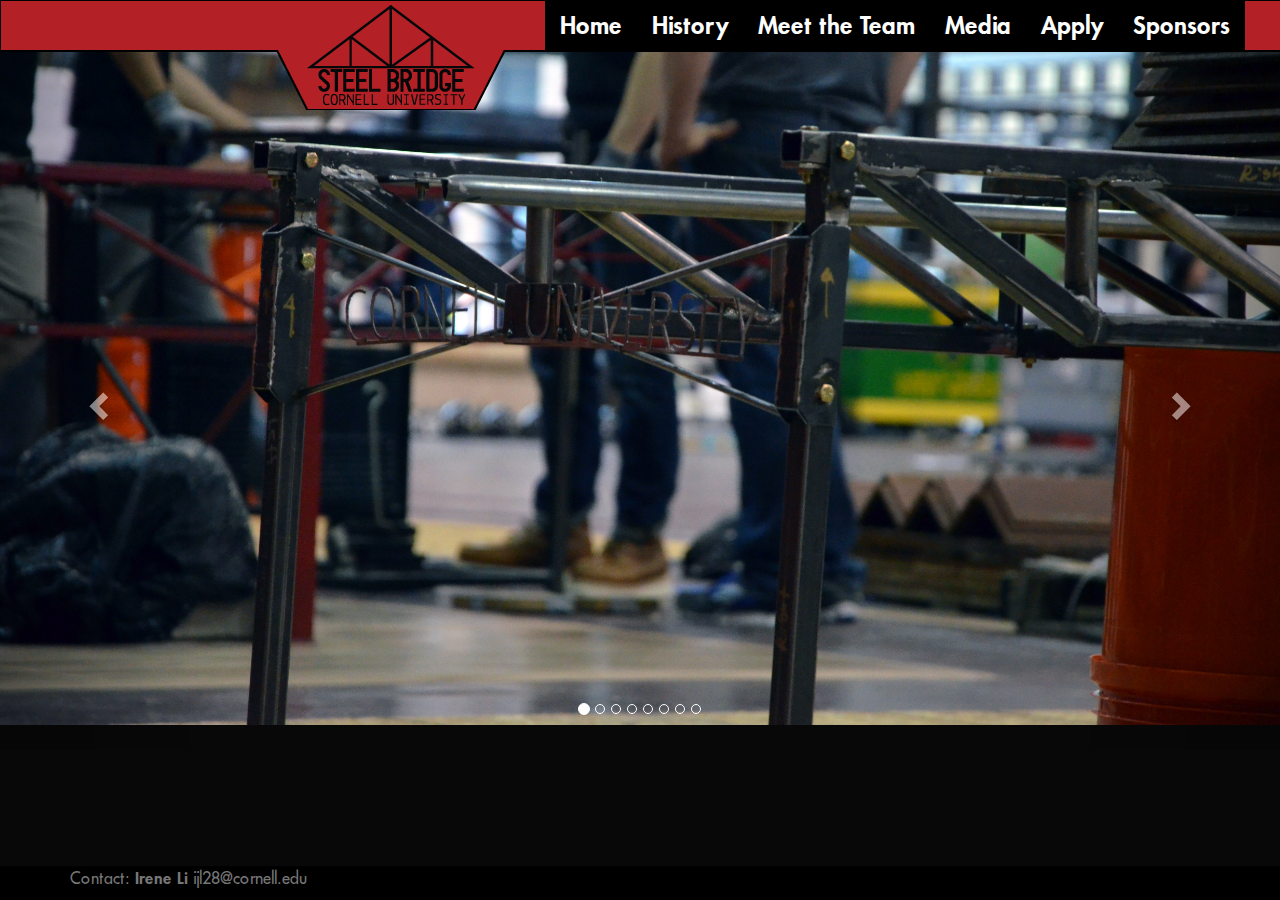
<file: index.html>
<!DOCTYPE html>
<html lang="en">
<head>
 <title>Steel Bridge - Cornell University</title>
 <meta charset="utf-8">
 <meta name="viewport" content="width=device-width, initial-scale=1">
 <meta name="viewport" content="width=device-width, initial-scale=1">

 <!-- Latest compiled and minified CSS -->
<link rel="stylesheet" href="//maxcdn.bootstrapcdn.com/bootstrap/3.3.5/css/bootstrap.min.css">

<!-- jQuery library -->
<script src="//ajax.googleapis.com/ajax/libs/jquery/1.11.3/jquery.min.js"></script>

<!-- Latest compiled JavaScript -->
<script src="//maxcdn.bootstrapcdn.com/bootstrap/3.3.5/js/bootstrap.min.js"></script>
 
 <link rel="stylesheet" type="text/css" href="style.css">

 <style>
 body {
  background-color: #080808;
  background-image: none;
 }
 </style>
</head>

<body>
  <nav class="navbar navbar-fixed-top">
    <div class="container-fluid">
      <ul class="nav navbar-nav navbar-right">
        <li><a href="index.html"><b>Home</b></a></li>
        <li><a href="history.html"><b>History</b></a></li>
        <li><a href="about.html"><b>Meet the Team</b></a></li> 
        <li><a href="media.html"><b>Media</b></a></li> 
        <li><a href="join.html"><b>Apply</b></a></li>
        <li><a href="sponsor.html"><b>Sponsors</b></a></li>
      </ul>
    </div>
  </nav> 

  <div id="myCarousel" class="carousel slide" data-ride="carousel">
    <!-- Indicators -->
    <ol class="carousel-indicators">
      <li data-target="#myCarousel" data-slide-to="0" class="active"></li>
      <li data-target="#myCarousel" data-slide-to="1"></li>
      <li data-target="#myCarousel" data-slide-to="2"></li>
      <li data-target="#myCarousel" data-slide-to="3"></li>
      <li data-target="#myCarousel" data-slide-to="4"></li>
      <li data-target="#myCarousel" data-slide-to="5"></li>
      <li data-target="#myCarousel" data-slide-to="6"></li>
      <li data-target="#myCarousel" data-slide-to="7"></li>
    </ol>

    <!-- Wrapper for slides -->
    <div class="carousel-inner" role="listbox">
      <div class="item active">
        <img src="img/index/cp1.jpg" width="100%" alt="First Slide" >
      </div>

      <div class="item">
        <img src="img/index/cp2.jpg" width="100%" alt="Second Slide" >
      </div>
      
      <div class="item">
        <img src="img/index/cp3.JPG" width="100%" alt="Third Slide" >
      </div>

      <div class="item">
        <img src="img/index/cp4.JPG" width="100%" alt="Fourth Slide" >
      </div>

      <div class="item">
        <img src="img/index/cp5.JPG" width="100%" alt="Fifth Slide" >
      </div>

      <div class="item">
        <img src="img/index/cp6.jpg" width="100%" alt="Sixth Slide" >
      </div>

      <div class="item">
        <img src="img/index/cp7.JPG" width="100%" alt="Seventh Slide" >
      </div>

      <div class="item">
        <img src="img/index/cp8.JPG" width="100%" alt="Eighth Slide" >
      </div>
    </div>

    <!-- Left and right controls -->
    <a class="left carousel-control" href="#myCarousel" role="button" data-slide="prev">
      <span class="glyphicon glyphicon-chevron-left" aria-hidden="true"></span>
      <span class="sr-only">Previous</span>
    </a>
    <a class="right carousel-control" href="#myCarousel" role="button" data-slide="next">
      <span class="glyphicon glyphicon-chevron-right" aria-hidden="true"></span>
      <span class="sr-only">Next</span>
    </a>
  </div>

  <footer class="footer">
    <div class="container">
      <p class="text-muted">Contact: <b>Irene Li</b> ijl28@cornell.edu</p>
    </div>
  </footer>
</body>
</html>
</file>
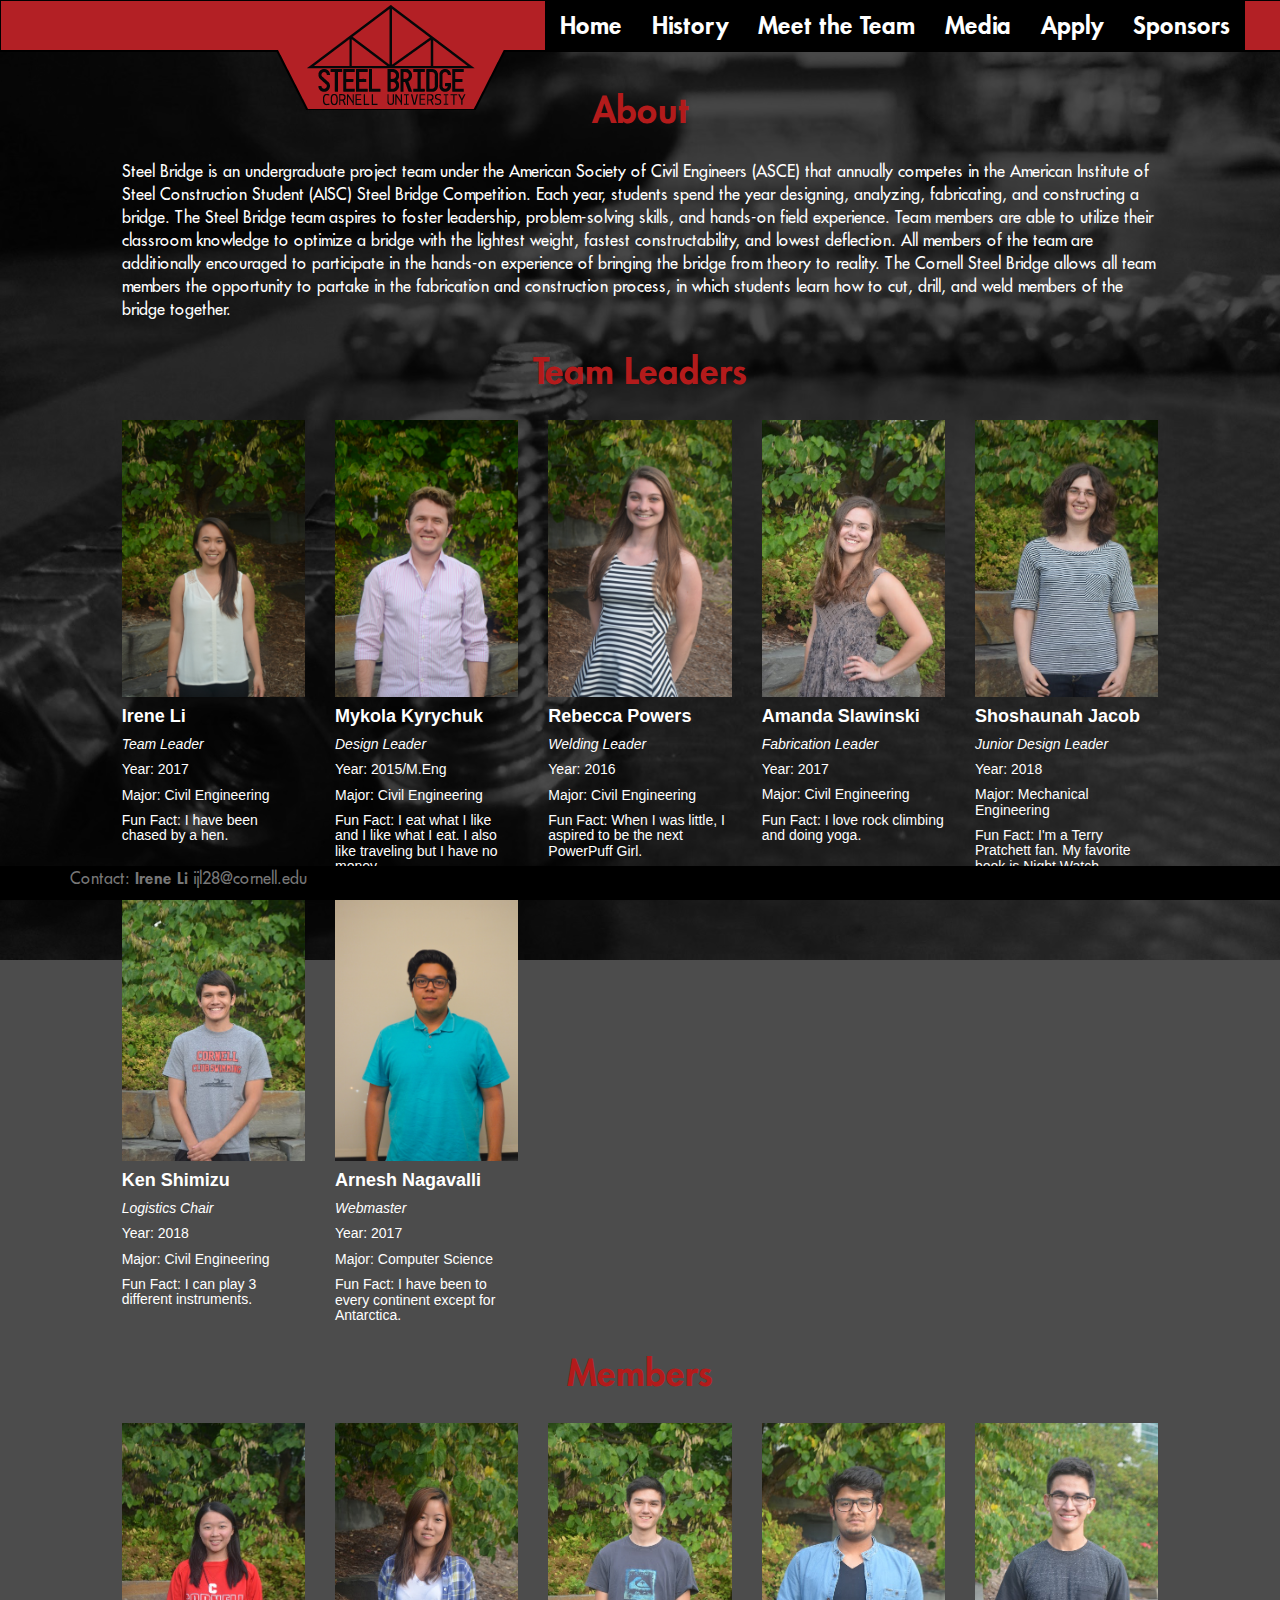
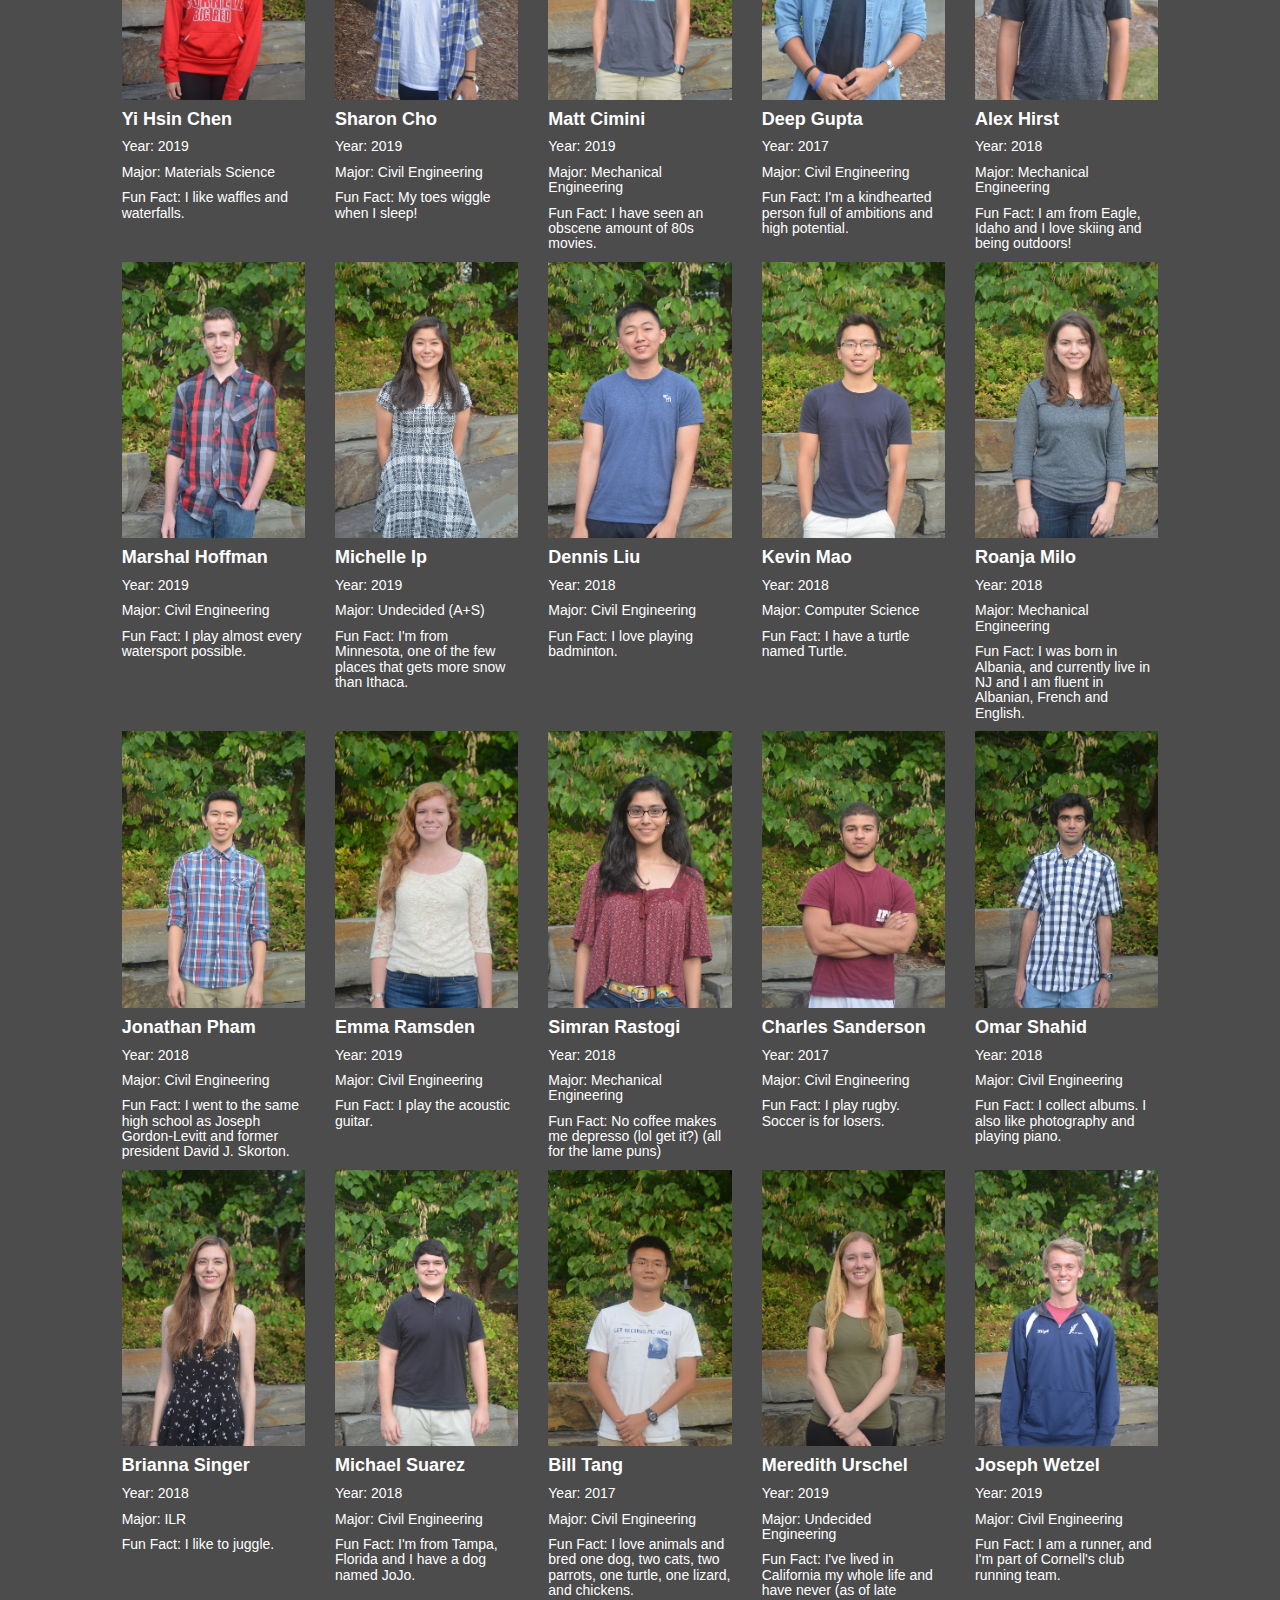
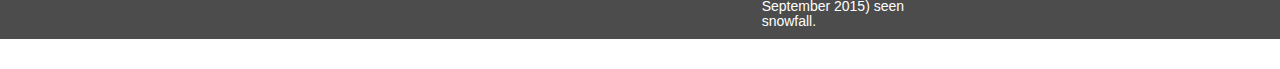
<file: about.html>
<!DOCTYPE html>
<html lang="en">
<head>
  <title>Steel Bridge - Cornell University - Meet the Team</title>
  <meta charset="utf-8">
  <!-- Latest compiled and minified CSS -->
  <link rel="stylesheet" href="//maxcdn.bootstrapcdn.com/bootstrap/3.3.5/css/bootstrap.min.css">
  <!-- jQuery library -->
  <script src="//ajax.googleapis.com/ajax/libs/jquery/1.11.3/jquery.min.js"></script>
  <!-- Latest compiled JavaScript -->
  <script src="//maxcdn.bootstrapcdn.com/bootstrap/3.3.5/js/bootstrap.min.js"></script>

  <link rel="stylesheet" type="text/css" href="style.css">
</head>

<body>
  <nav class="navbar navbar-fixed-top">
    <div class="container-fluid">
      <ul class="nav navbar-nav navbar-right">
        <li><a href="index.html"><b>Home</b></a></li>
        <li><a href="history.html"><b>History</b></a></li>
        <li><a href="about.html"><b>Meet the Team</b></a></li> 
        <li><a href="media.html"><b>Media</b></a></li> 
        <li><a href="join.html"><b>Apply</b></a></li>
        <li><a href="sponsor.html"><b>Sponsors</b></a></li>
      </ul>
    </div>
  </nav>
  <div class="transbox"> 
    <br>
    <h1><b>About</b></h1>
    <br>
    <div class="container-fluid">
      <div class="row">
        <div class="col-xs-1"></div>
        <div class="col-xs-10">
          <p>Steel Bridge is an undergraduate project team under the American Society of Civil Engineers (ASCE) that annually competes in the American Institute of Steel Construction Student (AISC) Steel Bridge Competition. Each year, students spend the year designing, analyzing, fabricating, and constructing a bridge. The Steel Bridge team aspires to foster leadership, problem-solving skills, and hands-on field experience. Team members are able to utilize their classroom knowledge to optimize a bridge with the lightest weight, fastest constructability, and lowest deflection. All members of the team are additionally encouraged to participate in the hands-on experience of bringing the bridge from theory to reality. The Cornell Steel Bridge allows all team members the opportunity to partake in the fabrication and construction process, in which students learn how to cut, drill, and weld members of the bridge together.</p>
        </div>
        <div class="col-xs-1"></div>
      </div>
    </div>

    <h1> <b>Team Leaders </b></h1>
    <br>
    <div class="container-fluid">
     <div class="row">
      <div class="col-xs-1"></div>
      <div class="col-xs-2">             
        <img src ="../img/about/l1.JPG" alt="Irene" width = "100%">
        <h4><b>Irene Li</b></h4>
        <h5><i>Team Leader</i></h5>
        <h5>Year: 2017</h5>
        <h5>Major: Civil Engineering</h5>
        <h5>Fun Fact: I have been chased by a hen.</h5>
      </div>
      <div class="col-xs-2">
        <img src ="img/about/l2.jpg" alt="Mykola Kyrychuk" width = "100%">
        <h4><b>Mykola Kyrychuk</b></h4>
        <h5><i>Design Leader</i></h5>
        <h5>Year: 2015/M.Eng</h5>
        <h5>Major: Civil Engineering</h5>
        <h5>Fun Fact: I eat what I like and I like what I eat. I also like traveling but I have no money. </h5>
      </div>
      <div class="col-xs-2">    
        <img src ="img/about/l3.JPG" alt="Rebecca Powers" width = "100%">
        <h4><b>Rebecca Powers</b></h4>
        <h5><i>Welding Leader</i></h5>
        <h5>Year: 2016</h5>
        <h5>Major: Civil Engineering</h5>
        <h5>Fun Fact: When I was little, I aspired to be the next PowerPuff Girl.</h5>
      </div>
      <div class="col-xs-2">
        <img src ="img/about/l4.JPG" alt="Amanda Slawinski" width = "100%">
        <h4><b>Amanda Slawinski</b></h4>
        <h5><i>Fabrication Leader</i></h5>
        <h5>Year: 2017</h5>
        <h5>Major: Civil Engineering</h5>
        <h5>Fun Fact: I love rock climbing and doing yoga.</h5>
      </div>
      <div class="col-xs-2">
        <img src ="img/about/l5.JPG" alt="Shoshaunah Jacob" width = "100%">
        <h4><b>Shoshaunah Jacob</b></h4>
        <h5><i>Junior Design Leader</i></h5>
        <h5>Year: 2018</h5>
        <h5>Major: Mechanical Engineering</h5>
        <h5>Fun Fact: I'm a Terry Pratchett fan. My favorite book is Night Watch.</h5>
      </div>
      <div class="col-xs-1"></div>
    </div>

    <div class="row">
      <div class="col-xs-1"></div>
      <div class="col-xs-2">
        <img src ="img/about/l6.JPG" alt="Ken Shimizu" width = "100%">
        <h4><b>Ken Shimizu</b></h4>
        <h5><i>Logistics Chair</i></h5>
        <h5>Year: 2018</h5>
        <h5>Major: Civil Engineering</h5>
        <h5>Fun Fact: I can play 3 different instruments.</h5>
      </div>
      <div class="col-xs-2">
        <img src ="img/about/l7.jpg" alt="Arnesh Nagavalli" width = "100%">
        <h4><b>Arnesh Nagavalli</b></h4>
        <h5><i>Webmaster</i></h5>
        <h5>Year: 2017</h5>
        <h5>Major: Computer Science</h5>
        <h5>Fun Fact: I have been to every continent except for Antarctica.</h5>
      </div>
      <div class="col-xs-2"></div>
      <div class="col-xs-2"></div>
      <div class="col-xs-2"></div>
      <div class="col-xs-1"></div>
    </div>
  </div>

  <h1> <b> Members </b></h1>
  <br>
  <div class="container-fluid">
    <div class ="row">
      <div class="col-xs-1"></div>
      <div class="col-xs-2">
        <img src ="img/about/t1.JPG" alt="Yi Hsin Chen" width = "100%">
        <h4><b>Yi Hsin Chen</b></h4>
        <h5>Year: 2019</h5>
        <h5>Major: Materials Science</h5>
        <h5>Fun Fact: I like waffles and waterfalls.</h5>
      </div>
      <div class="col-xs-2">
        <img src ="img/about/t2.JPG" alt="Sharon Cho" width = "100%">
        <h4><b>Sharon Cho</b></h4>
        <h5>Year: 2019</h5>
        <h5>Major: Civil Engineering</h5>
        <h5>Fun Fact: My toes wiggle when I sleep!</h5>
      </div>
      <div class="col-xs-2">
        <img src ="img/about/t3.JPG" alt="Matt Cimini" width = "100%">
        <h4><b>Matt Cimini</b></h4>
        <h5>Year: 2019</h5>
        <h5>Major: Mechanical Engineering</h5>
        <h5>Fun Fact: I have seen an obscene amount of 80s movies.</h5>
      </div>
      <div class="col-xs-2">
        <img src ="img/about/t4.JPG" alt="Deep Gupta" width = "100%">
        <h4><b>Deep Gupta</b></h4>
        <h5>Year: 2017</h5>
        <h5>Major: Civil Engineering</h5>
        <h5>Fun Fact: I'm a kindhearted person full of ambitions and high potential.</h5>
      </div>
      <div class="col-xs-2">
        <img src ="img/about/t5.JPG" alt="Alex Hirst" width = "100%">
        <h4><b>Alex Hirst</b></h4>
        <h5>Year: 2018</h5>
        <h5>Major: Mechanical Engineering</h5>
        <h5>Fun Fact: I am from Eagle, Idaho and I love skiing and being outdoors!</h5>
      </div>
      <div class="col-xs-1"></div>
    </div>

    <div class ="row">
      <div class="col-xs-1"></div>
      <div class="col-xs-2">
        <img src ="img/about/t6.JPG" alt="Marshal Hoffman" width = "100%">
        <h4><b>Marshal Hoffman</b></h4>
        <h5>Year: 2019</h5>
        <h5>Major: Civil Engineering</h5>
        <h5>Fun Fact: I play almost every watersport possible.</h5>
      </div>
      <div class="col-xs-2">
        <img src ="img/about/t7.JPG" alt="Michelle Ip" width = "100%">
        <h4><b>Michelle Ip</b></h4>
        <h5>Year: 2019</h5>
        <h5>Major: Undecided (A+S)</h5>
        <h5>Fun Fact: I'm from Minnesota, one of the few places that gets more snow than Ithaca.</h5>
      </div>
      <div class="col-xs-2">
        <img src ="img/about/t8.JPG" alt="Dennis Liu" width = "100%">
        <h4><b>Dennis Liu</b></h4>
        <h5>Year: 2018</h5>
        <h5>Major: Civil Engineering</h5>
        <h5>Fun Fact: I love playing badminton.</h5>
      </div>
      <div class="col-xs-2">
        <img src ="img/about/t9.JPG" alt="Kevin Mao" width = "100%">
        <h4><b>Kevin Mao</b></h4>
        <h5>Year: 2018</h5>
        <h5>Major: Computer Science</h5>
        <h5>Fun Fact: I have a turtle named Turtle.</h5>
      </div>
      <div class="col-xs-2">
        <img src ="img/about/t10.JPG" alt="Roanja Milo" width = "100%">
        <h4><b>Roanja Milo</b></h4>
        <h5>Year: 2018</h5>
        <h5>Major: Mechanical Engineering</h5>
        <h5>Fun Fact: I was born in Albania, and currently live in NJ and I am fluent in Albanian, French and English.</h5>
      </div>
      <div class="col-xs-1"></div>
    </div>

    <div class ="row">
      <div class="col-xs-1"></div>
      <div class="col-xs-2">
        <img src ="img/about/t11.JPG" alt="Jonathan Pham" width = "100%">
        <h4><b>Jonathan Pham</b></h4>
        <h5>Year: 2018</h5>
        <h5>Major: Civil Engineering</h5>
        <h5>Fun Fact: I went to the same high school as Joseph Gordon-Levitt and former president David J. Skorton.</h5>
      </div>
      <div class="col-xs-2">
        <img src ="img/about/t12.jpg" alt="Emma Ramsden" width = "100%">
        <h4><b>Emma Ramsden</b></h4>
        <h5>Year: 2019</h5>
        <h5>Major: Civil Engineering</h5>
        <h5>Fun Fact: I play the acoustic guitar.</h5>
      </div>
      <div class="col-xs-2">
        <img src ="img/about/t13.JPG" alt="Simran Rastogi" width = "100%">
        <h4><b>Simran Rastogi</b></h4>
        <h5>Year: 2018</h5>
        <h5>Major: Mechanical Engineering</h5>
        <h5>Fun Fact: No coffee makes me depresso (lol get it?) (all for the lame puns)</h5>
      </div>
      <div class="col-xs-2">
        <img src ="img/about/t14.JPG" alt="Charles Sanderson" width = "100%">
        <h4><b>Charles Sanderson</b></h4>
        <h5>Year: 2017</h5>
        <h5>Major: Civil Engineering</h5>
        <h5>Fun Fact: I play rugby. Soccer is for losers.</h5>
      </div>
      <div class="col-xs-2">
        <img src ="img/about/t15.JPG" alt="Omar Shahid" width = "100%">
        <h4><b>Omar Shahid</b></h4>
        <h5>Year: 2018</h5>
        <h5>Major: Civil Engineering</h5>
        <h5>Fun Fact: I collect albums. I also like photography and playing piano.</h5>
      </div>
      <div class="col-xs-1"></div>
    </div>

    <div class ="row">
      <div class="col-xs-1"></div>
      <div class="col-xs-2">
        <img src ="img/about/t16.JPG" alt="Brianna Singer" width = "100%">
        <h4><b>Brianna Singer</b></h4>
        <h5>Year: 2018</h5>
        <h5>Major: ILR</h5>
        <h5>Fun Fact: I like to juggle.</h5>
      </div>
      <div class="col-xs-2">
        <img src ="img/about/t17.JPG" alt="Michael Suarez" width = "100%">
        <h4><b>Michael Suarez</b></h4>
        <h5>Year: 2018</h5>
        <h5>Major: Civil Engineering</h5>
        <h5>Fun Fact: I'm from Tampa, Florida and I have a dog named JoJo.</h5>
      </div>
      <div class="col-xs-2">
        <img src ="img/about/t18.jpg" alt="Bill Tang" width = "100%">
        <h4><b>Bill Tang</b></h4>
        <h5>Year: 2017</h5>
        <h5>Major: Civil Engineering</h5>
        <h5>Fun Fact: I love animals and bred one dog, two cats, two parrots, one turtle, one lizard, and chickens.</h5>
      </div>
      <div class="col-xs-2">
        <img src ="img/about/t19.JPG" alt="Meredith Urschel" width = "100%">
        <h4><b>Meredith Urschel</b></h4>
        <h5>Year: 2019</h5>
        <h5>Major: Undecided Engineering</h5>
        <h5>Fun Fact: I've lived in California my whole life and have never (as of late September 2015) seen snowfall.</h5>
      </div>

      <div class="col-xs-2">
        <img src ="img/about/t20.JPG" alt="Joseph Wetzel" width = "100%">
        <h4><b>Joseph Wetzel</b></h4>
        <h5>Year: 2019</h5>
        <h5>Major: Civil Engineering</h5>
        <h5>Fun Fact: I am a runner, and I'm part of Cornell's club running team.</h5>
      </div>
      <div class="col-xs-1"></div>
    </div>
  </div>
</div>
<footer class="footer">
  <div class="container">
    <p class="text-muted">Contact: <b>Irene Li</b> ijl28@cornell.edu</p>
  </div>
</footer>
</body>
</html>
</file>
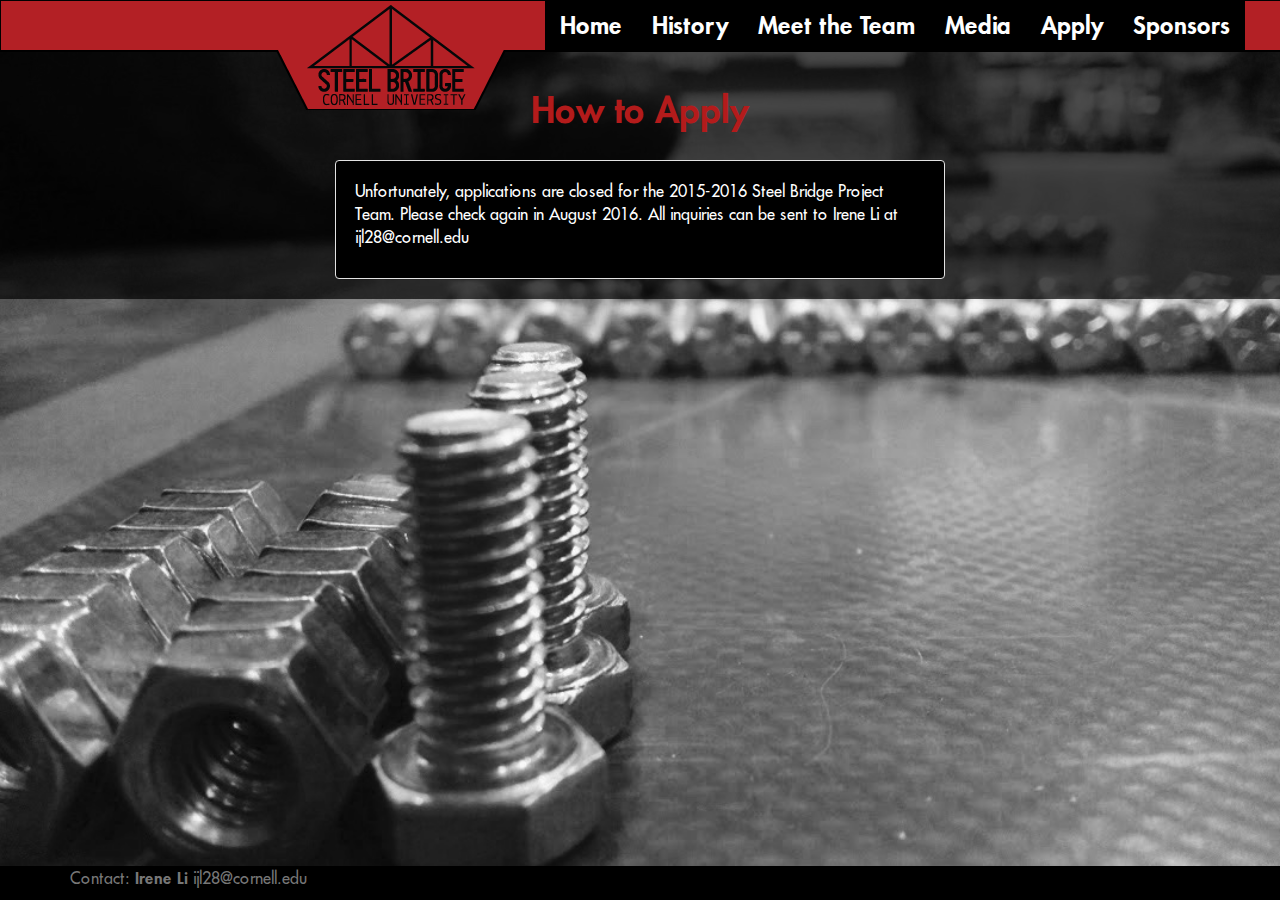
<file: join.html>
<!DOCTYPE html>
<html lang="en">
<head>
	<title>Steel Bridge - Cornell University - Apply</title>
  <meta charset="utf-8">
  <!-- Latest compiled and minified CSS -->
  <link rel="stylesheet" href="//maxcdn.bootstrapcdn.com/bootstrap/3.3.5/css/bootstrap.min.css">
  <!-- jQuery library -->
  <script src="//ajax.googleapis.com/ajax/libs/jquery/1.11.3/jquery.min.js"></script>
  <!-- Latest compiled JavaScript -->
  <script src="//maxcdn.bootstrapcdn.com/bootstrap/3.3.5/js/bootstrap.min.js"></script>

  <link rel="stylesheet" type="text/css" href="style.css">
</head>
<body>
  <nav class="navbar navbar-fixed-top">
    <div class="container-fluid">
      <ul class="nav navbar-nav navbar-right">
        <li><a href="index.html"><b>Home</b></a></li>
        <li><a href="history.html"><b>History</b></a></li>
        <li><a href="about.html"><b>Meet the Team</b></a></li> 
        <li><a href="media.html"><b>Media</b></a></li> 
        <li><a href="join.html"><b>Apply</b></a></li>
        <li><a href="sponsor.html"><b>Sponsors</b></a></li>
      </ul>
    </div>
  </nav>

  <div class="transbox">
    <br>
    <h1><b>How to Apply</b></h1>
    <br>
    <div class="container-fluid">
      <div class="row">
        <div class="col-sm-3"></div>
        <div class="col-sm-6">
          <div class="well">
            <p>Unfortunately, applications are closed for the 2015-2016 Steel Bridge Project Team. Please check again in August 2016. All inquiries can be sent to Irene Li at ijl28@cornell.edu</p>
            </div>
          </div>
          <div class="col-sm-3"></div>
        </div>
      </div>
    </div>
    <footer class="footer">
      <div class="container">
        <p class="text-muted">Contact: <b>Irene Li</b> ijl28@cornell.edu</p>
      </div>
    </footer>
  </body>
  </html>
</file>
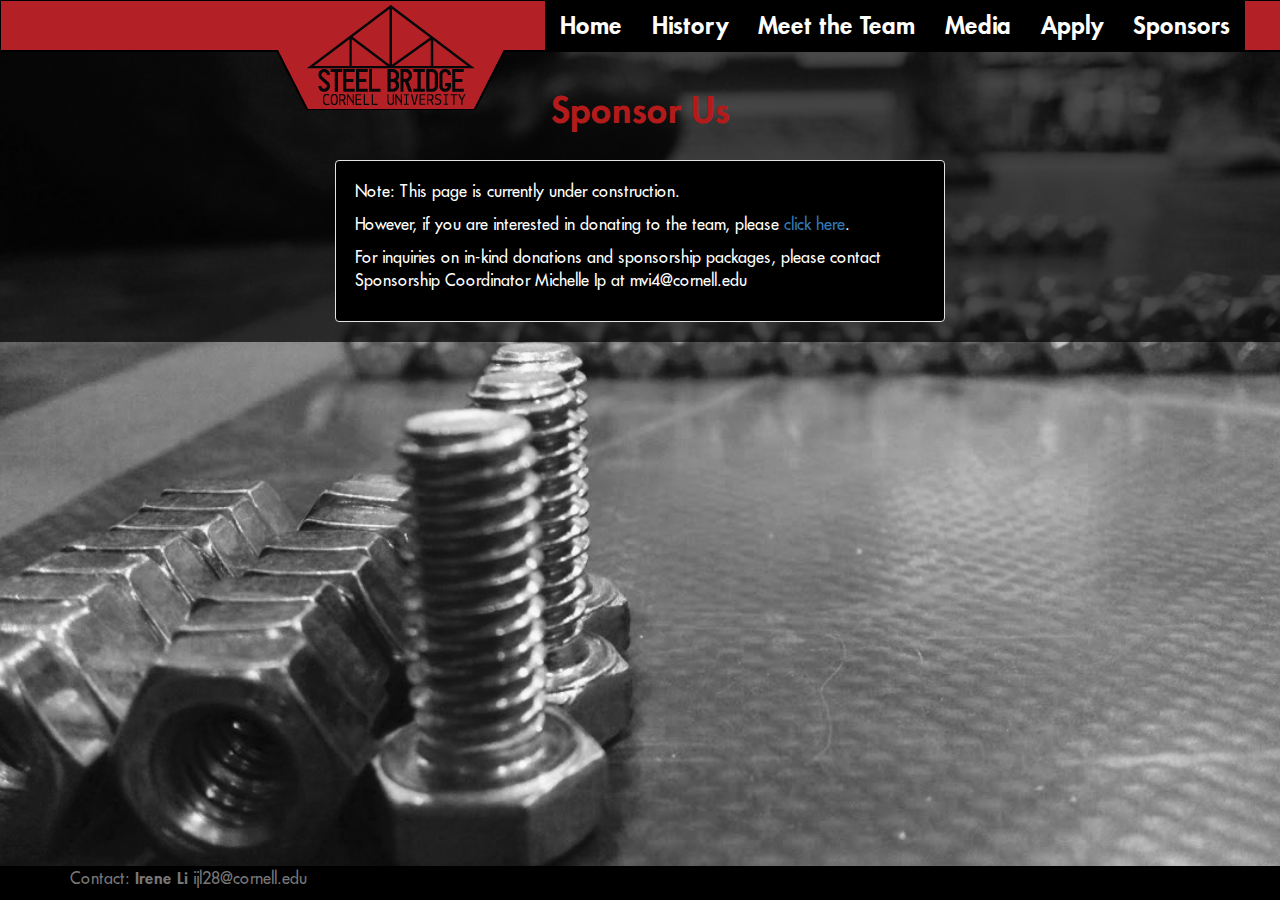
<file: sponsor.html>
<!DOCTYPE html>
<html lang="en">
<head>
  <title>Steel Bridge - Cornell University - Our Sponsors</title>
  <meta charset="utf-8">
  <!-- Latest compiled and minified CSS -->
  <link rel="stylesheet" href="//maxcdn.bootstrapcdn.com/bootstrap/3.3.5/css/bootstrap.min.css">
  <!-- jQuery library -->
  <script src="//ajax.googleapis.com/ajax/libs/jquery/1.11.3/jquery.min.js"></script>
  <!-- Latest compiled JavaScript -->
  <script src="//maxcdn.bootstrapcdn.com/bootstrap/3.3.5/js/bootstrap.min.js"></script>

  <link rel="stylesheet" type="text/css" href="style.css">
</head>
<body>
  <nav class="navbar navbar-fixed-top">
    <div class="container-fluid">
      <ul class="nav navbar-nav navbar-right">
        <li><a href="index.html"><b>Home</b></a></li>
        <li><a href="history.html"><b>History</b></a></li>
        <li><a href="about.html"><b>Meet the Team</b></a></li> 
        <li><a href="media.html"><b>Media</b></a></li> 
        <li><a href="join.html"><b>Apply</b></a></li>
        <li><a href="sponsor.html"><b>Sponsors</b></a></li>
      </ul>
    </div>
  </nav>

  <div class="transbox">
    <br>
    <h1><b>Sponsor Us</b></h1>
    <br>
    <div class="container-fluid">
      <div class="row">
        <div class="col-sm-3"></div>
        <div class="col-sm-6">
          <div class="well">
            <p>Note: This page is currently under construction.</p>

            <p>However, if you are interested in donating to the team, please <a href="//securelb.imodules.com/s/1717/alumni/index.aspx?sid=1717&gid=2&pgid=403&cid=1031&dids=311&bledit=1">click here</a>.</p>

            <p>For inquiries on in-kind donations and sponsorship packages, please contact Sponsorship Coordinator Michelle Ip at mvi4@cornell.edu</p>
          </div>
        </div>
        <div class="col-sm-3"></div>
      </div>
    </div>
  </div>
  
  <footer class="footer">
    <div class="container">
      <p class="text-muted">Contact: <b>Irene Li</b> ijl28@cornell.edu</p>
    </div>
  </footer>
</body>
</html>
</file>
<file: style.css>
body {
  background-image: url("img/b1.jpg");
  background-repeat: no-repeat;
  background-attachment: fixed;
  background-size:cover;
  margin-top: 50px;
  margin-bottom: 30px;
}

@font-face {
  font-family: Futura;
  src: url("fonts/FuturaLT.ttf");
}

@font-face {
  font-family: Futura;
  src: url("fonts/FuturaLT-Heavy_0.ttf");
  font-weight: bold;
}

p {
  font-family: Futura, Arial, 'Helvetica Neue', Helvetica, sans-serif;
  font-size: 16px;
  font-style: normal;
  font-variant: normal;
  font-weight: 400;
  line-height: 23px;
  color: white;
}

h1 {
  font-family: Futura,Trebuchet MS,Arial,sans-serif; 
  text-align: center;
  color: #B31B1B;
}
h2 {
  font-family: Futura,Trebuchet MS,Arial,sans-serif; 
  color: #B31B1B;
}

h4 {
  font-family: font-family: Futura,Trebuchet MS,Arial,sans-serif;  
  color: white;
}
h5 {
  font-family: font-family: Futura,Trebuchet MS,Arial,sans-serif; 
  color: white;
}


div.transbox {
  background-color: rgba(0, 0, 0, 0.7);
}

.carousel {
  height: 700px;
}

.carousel .item {
  height: 700px;
}
.carousel-inner > .item > a > img {
  position: absolute;
  top: 0;
  left: 0;
  min-width: 100%;

}

a.active {
  background-color: #000000;
  color: #ffffff !important;
}

.navbar li {
  background-color: #000000;
}

.navbar ul {
  margin-right: 20px;
  font-family: Futura;
  font-size: 24px;
}

.footer {
  position: fixed;
  background-color: #000000;
  width: 100%;
  bottom: 0;
}

.navbar a {
  -webkit-transition: .2s all ease;
  -moz-transition: .2s all ease;
  -o-transition: .2s all ease;
  -ms-transition: .2s all ease;
  color: #ffffff;
}

.navbar a:hover {;
  color: #000000;
}

.navbar {
  background-image: url("header.png");
  background-color: transparent;
  background-repeat: no-repeat;
  height: 110px;
}

.well {
  background-color: #000000;
  color: #000000;
}
</file>
